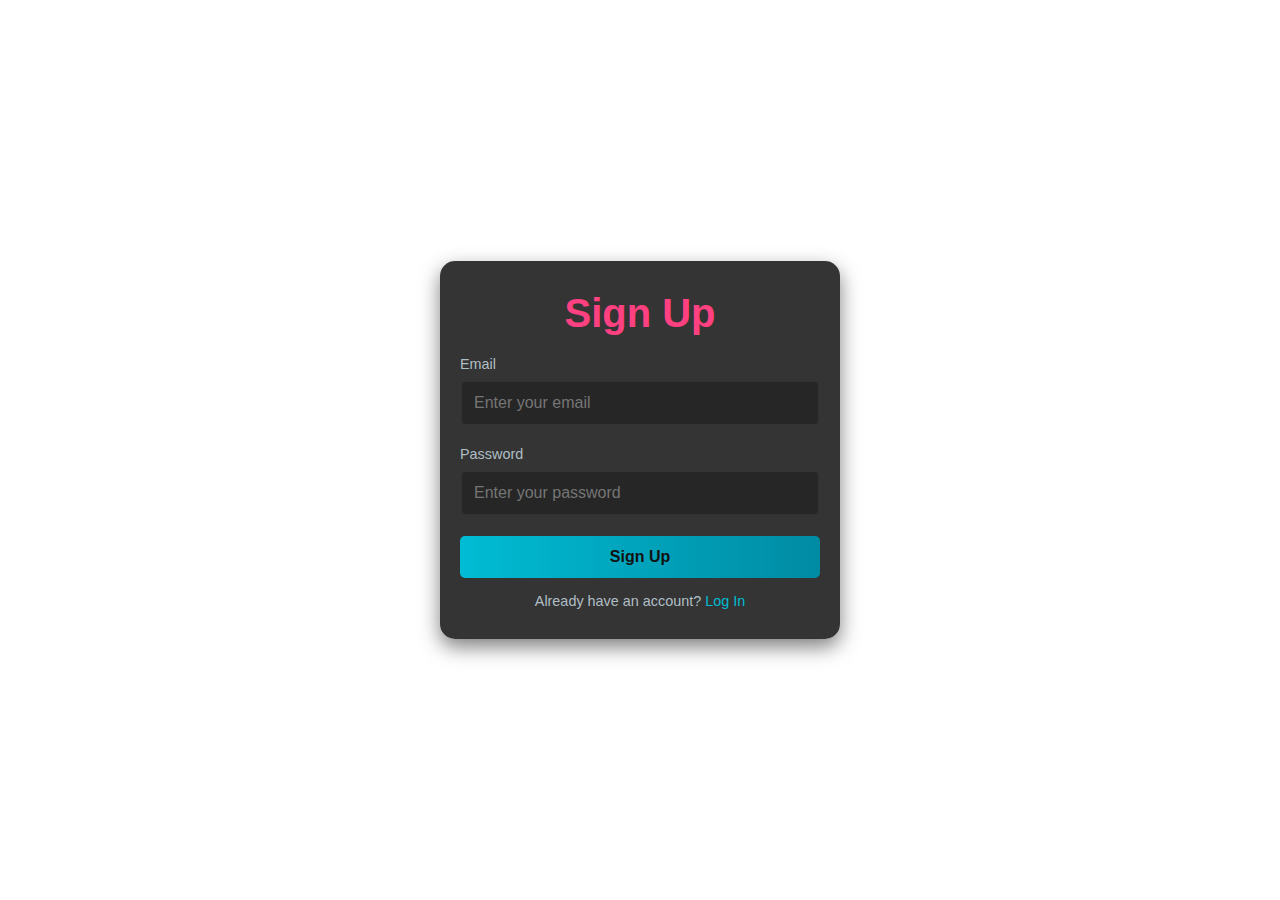
<file: frontend/signup.html>
<!DOCTYPE html>
<html lang="en">
<head>
  <meta charset="UTF-8" />
  <meta name="viewport" content="width=device-width, initial-scale=1.0"/>
  <title>Sign Up</title>
  <style>
    /* General Reset */
    * {
      margin: 0;
      padding: 0;
      box-sizing: border-box;
    }

    body {
      font-family: 'Arial', sans-serif;
      background: url('https://img.freepik.com/free-photo/anime-moon-landscape_23-2151645908.jpg?uid=R121044396&ga=GA1.1.257016651.1734461295&semt=ais_hybrid') no-repeat center center fixed;
      background-size: cover;
      color: #e0e0e0;
      height: 100vh;
      display: flex;
      justify-content: center;
      align-items: center;
      overflow: hidden;
      animation: bgFade 8s infinite alternate;
    }

    .container {
      width: 100%;
      max-width: 400px;
      background: rgba(30, 30, 30, 0.9);
      padding: 30px 20px;
      border-radius: 15px;
      box-shadow: 0 8px 20px rgba(0, 0, 0, 0.5);
      animation: slideIn 0.8s ease-out;
    }

    .form-box {
      text-align: center;
    }

    h2 {
      font-size: 2.5rem;
      color: #ff4081;
      margin-bottom: 20px;
      animation: glow 2s infinite alternate;
    }

    .input-group {
      margin-bottom: 20px;
      text-align: left;
    }

    label {
      display: block;
      margin-bottom: 8px;
      color: #b0bec5;
      font-size: 0.9rem;
    }

    input {
      width: 100%;
      padding: 12px;
      font-size: 1rem;
      background: #262626;
      border: 2px solid #333333;
      border-radius: 5px;
      color: #e0e0e0;
      transition: border 0.3s, box-shadow 0.3s;
    }

    input:focus {
      outline: none;
      border-color: #00bcd4;
      box-shadow: 0 0 10px #00bcd4;
    }

    .btn {
      width: 100%;
      padding: 12px;
      font-size: 1rem;
      font-weight: bold;
      color: #121212;
      background: linear-gradient(90deg, #00bcd4, #008ba3);
      border: none;
      border-radius: 5px;
      cursor: pointer;
      transition: background 0.3s, transform 0.2s, box-shadow 0.3s;
    }

    .btn:hover {
      background: linear-gradient(90deg, #008ba3, #00bcd4);
      transform: scale(1.05);
      box-shadow: 0 4px 15px rgba(0, 188, 212, 0.5);
    }

    .btn:active {
      transform: scale(0.98);
    }

    .form-link {
      margin-top: 15px;
      color: #b0bec5;
      font-size: 0.9rem;
    }

    .form-link a {
      color: #00bcd4;
      text-decoration: none;
      transition: color 0.3s;
    }

    .form-link a:hover {
      color: #ff4081;
    }

    @keyframes bgFade {
      0% {
        filter: brightness(1);
      }
      100% {
        filter: brightness(0.8);
      }
    }

    @keyframes slideIn {
      from {
        transform: translateY(50px);
        opacity: 0;
      }
      to {
        transform: translateY(0);
        opacity: 1;
      }
    }

    @keyframes glow {
      0% {
        text-shadow: 0 0 10px #ff4081, 0 0 20px #ff4081, 0 0 30px #ff4081;
      }
      100% {
        text-shadow: 0 0 20px #ff4081, 0 0 40px #ff4081, 0 0 60px #ff4081;
      }
    }
  </style>
</head>
<body>
  <div class="container">
    <div class="form-box">
      <h2>Sign Up</h2>
      <form id="signupForm">
        <div class="input-group">
          <label for="email">Email</label>
          <input type="email" id="email" name="email" placeholder="Enter your email" required />
        </div>
        <div class="input-group">
          <label for="password">Password</label>
          <input type="password" id="password" name="password" placeholder="Enter your password" required />
        </div>
        <button type="submit" class="btn">Sign Up</button>
        <p class="form-link">Already have an account? <a href="C:\Users\DELL\OneDrive\Desktop\Anime\frontend\login - Copy.html">Log In</a></p>
      </form>
    </div>
  </div>

  <script>
    const signupForm = document.getElementById('signupForm');
    signupForm.addEventListener('submit', async (e) => {
      e.preventDefault();
      const email = document.getElementById('email').value;
      const password = document.getElementById('password').value;

      try {
        const res = await fetch('/api/auth/register', {
          method: 'POST',
          headers: { 'Content-Type': 'application/json' },
          body: JSON.stringify({ email, password })
        });

        const data = await res.json();
        if (res.ok) {
          alert('Registration successful! Redirecting to login...');
          window.location.href = 'login.html';
        } else {
          alert(data.error || 'Registration failed');
        }
      } catch (err) {
        alert('Network error');
      }
    });
  </script>
</body>
</html>
</file>
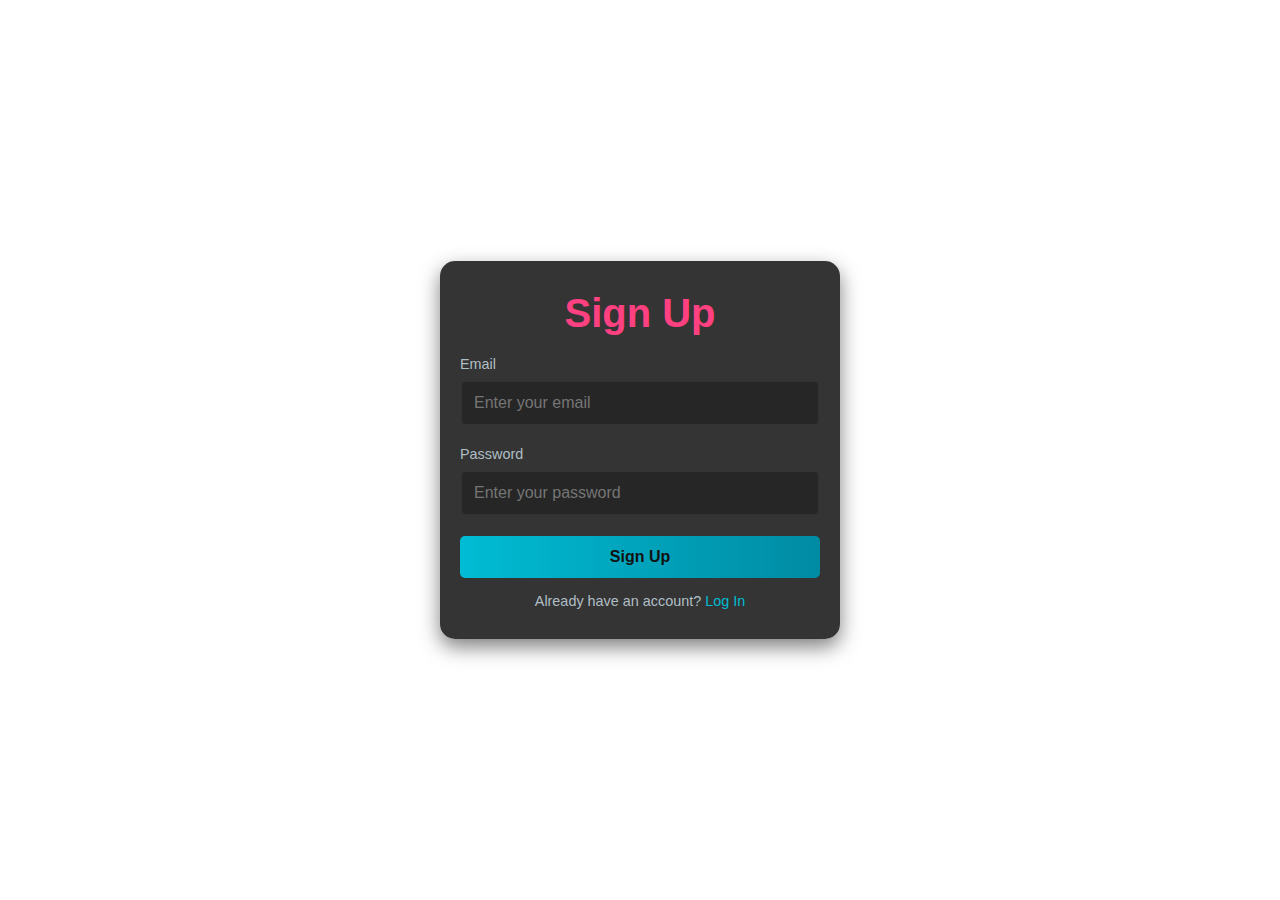
<file: public/signup.html>
<!DOCTYPE html>
<html lang="en">
<head>
  <meta charset="UTF-8" />
  <meta name="viewport" content="width=device-width, initial-scale=1.0"/>
  <title>Sign Up</title>
  <style>
    /* General Reset */
    * {
      margin: 0;
      padding: 0;
      box-sizing: border-box;
    }

    body {
      font-family: 'Arial', sans-serif;
      background: url('https://img.freepik.com/free-photo/anime-moon-landscape_23-2151645908.jpg?uid=R121044396&ga=GA1.1.257016651.1734461295&semt=ais_hybrid') no-repeat center center fixed;
      background-size: cover;
      color: #e0e0e0;
      height: 100vh;
      display: flex;
      justify-content: center;
      align-items: center;
      overflow: hidden;
      animation: bgFade 8s infinite alternate;
    }

    .container {
      width: 100%;
      max-width: 400px;
      background: rgba(30, 30, 30, 0.9);
      padding: 30px 20px;
      border-radius: 15px;
      box-shadow: 0 8px 20px rgba(0, 0, 0, 0.5);
      animation: slideIn 0.8s ease-out;
    }

    .form-box {
      text-align: center;
    }

    h2 {
      font-size: 2.5rem;
      color: #ff4081;
      margin-bottom: 20px;
      animation: glow 2s infinite alternate;
    }

    .input-group {
      margin-bottom: 20px;
      text-align: left;
    }

    label {
      display: block;
      margin-bottom: 8px;
      color: #b0bec5;
      font-size: 0.9rem;
    }

    input {
      width: 100%;
      padding: 12px;
      font-size: 1rem;
      background: #262626;
      border: 2px solid #333333;
      border-radius: 5px;
      color: #e0e0e0;
      transition: border 0.3s, box-shadow 0.3s;
    }

    input:focus {
      outline: none;
      border-color: #00bcd4;
      box-shadow: 0 0 10px #00bcd4;
    }

    .btn {
      width: 100%;
      padding: 12px;
      font-size: 1rem;
      font-weight: bold;
      color: #121212;
      background: linear-gradient(90deg, #00bcd4, #008ba3);
      border: none;
      border-radius: 5px;
      cursor: pointer;
      transition: background 0.3s, transform 0.2s, box-shadow 0.3s;
    }

    .btn:hover {
      background: linear-gradient(90deg, #008ba3, #00bcd4);
      transform: scale(1.05);
      box-shadow: 0 4px 15px rgba(0, 188, 212, 0.5);
    }

    .btn:active {
      transform: scale(0.98);
    }

    .form-link {
      margin-top: 15px;
      color: #b0bec5;
      font-size: 0.9rem;
    }

    .form-link a {
      color: #00bcd4;
      text-decoration: none;
      transition: color 0.3s;
    }

    .form-link a:hover {
      color: #ff4081;
    }

    @keyframes bgFade {
      0% {
        filter: brightness(1);
      }
      100% {
        filter: brightness(0.8);
      }
    }

    @keyframes slideIn {
      from {
        transform: translateY(50px);
        opacity: 0;
      }
      to {
        transform: translateY(0);
        opacity: 1;
      }
    }

    @keyframes glow {
      0% {
        text-shadow: 0 0 10px #ff4081, 0 0 20px #ff4081, 0 0 30px #ff4081;
      }
      100% {
        text-shadow: 0 0 20px #ff4081, 0 0 40px #ff4081, 0 0 60px #ff4081;
      }
    }
  </style>
</head>
<body>
  <div class="container">
    <div class="form-box">
      <h2>Sign Up</h2>
      <form id="signupForm">
        <div class="input-group">
          <label for="email">Email</label>
          <input type="email" id="email" name="email" placeholder="Enter your email" required />
        </div>
        <div class="input-group">
          <label for="password">Password</label>
          <input type="password" id="password" name="password" placeholder="Enter your password" required />
        </div>
        <button type="submit" class="btn">Sign Up</button>
        <p class="form-link">Already have an account? <a href="login.html">Log In</a></p>
      </form>
    </div>
  </div>

  <script>
    const signupForm = document.getElementById('signupForm');
    signupForm.addEventListener('submit', async (e) => {
      e.preventDefault();
      const email = document.getElementById('email').value;
      const password = document.getElementById('password').value;

      try {
        const res = await fetch('/api/auth/register', {
          method: 'POST',
          headers: { 'Content-Type': 'application/json' },
          body: JSON.stringify({ email, password })
        });

        const data = await res.json();
        if (res.ok) {
          alert('Registration successful! Redirecting to login...');
          window.location.href = 'login.html';
        } else {
          alert(data.error || 'Registration failed');
        }
      } catch (err) {
        alert('Network error');
      }
    });
  </script>
</body>
</html>
</file>
